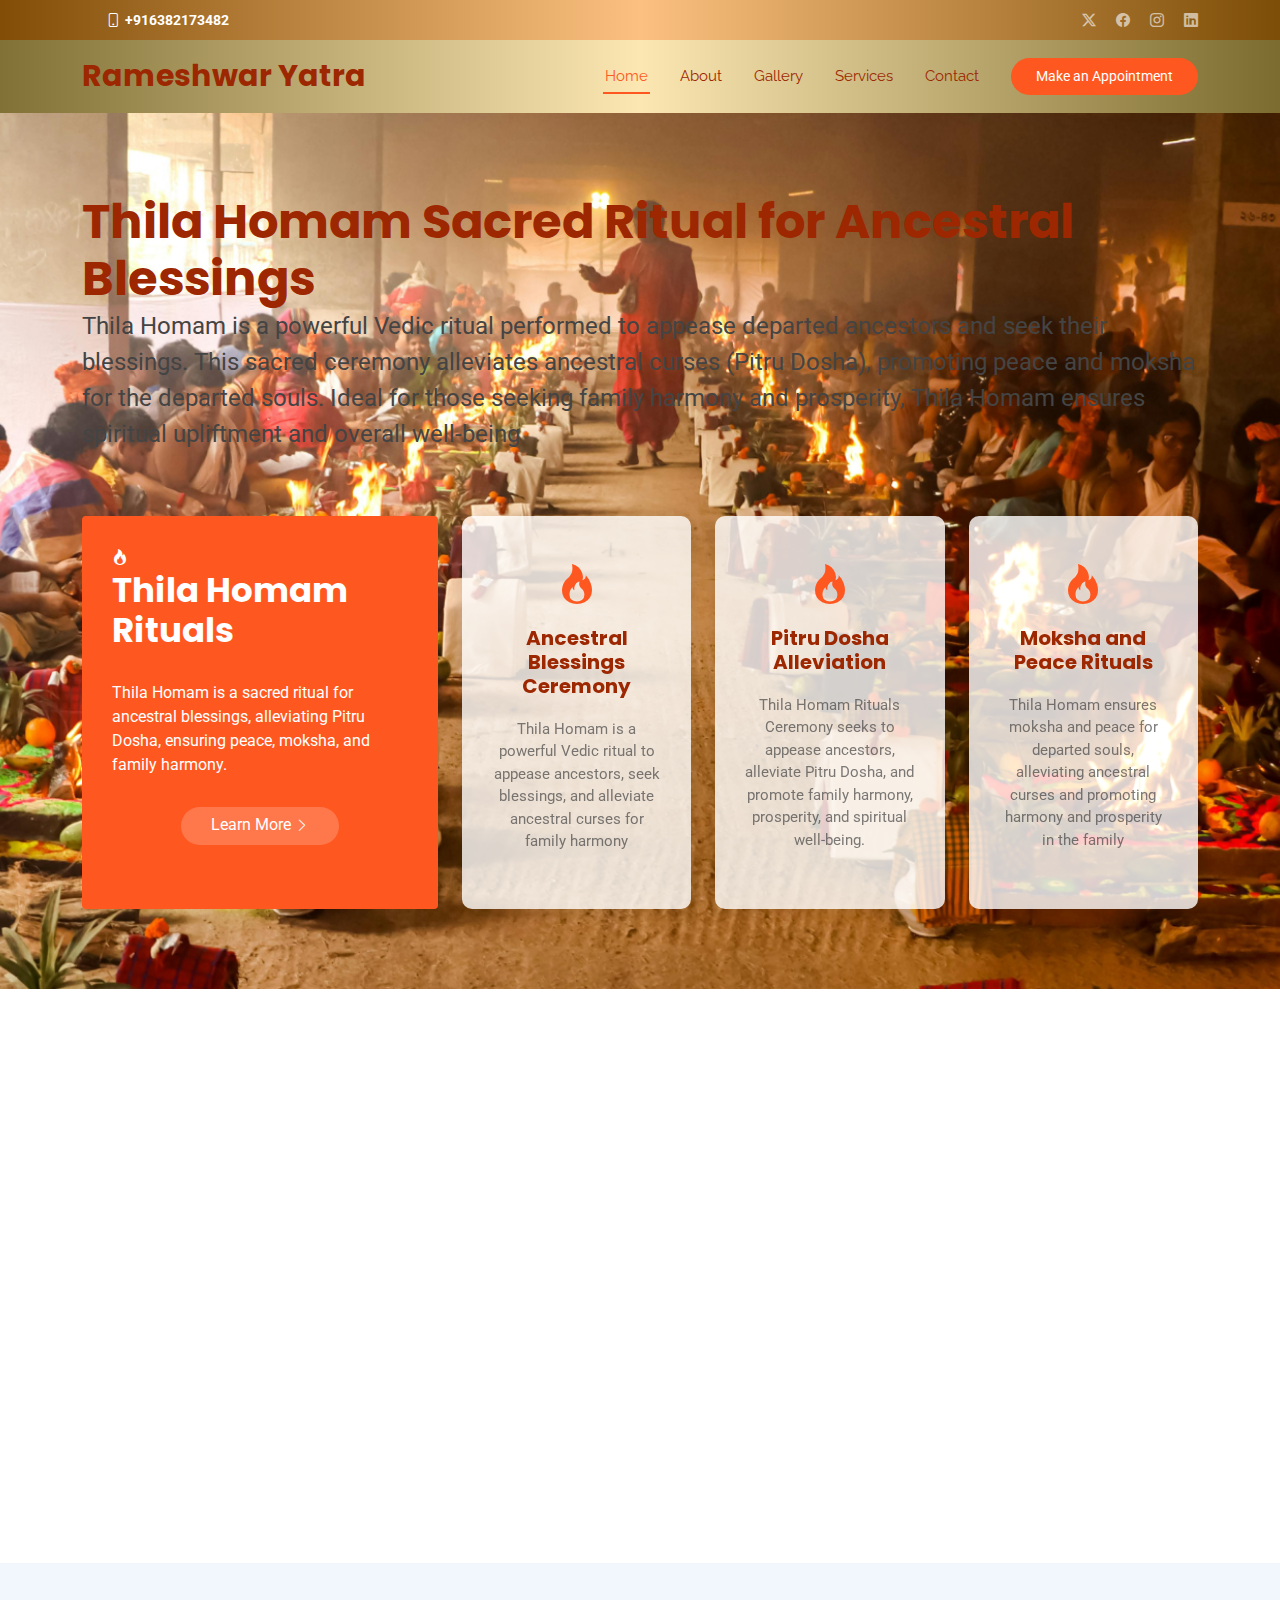
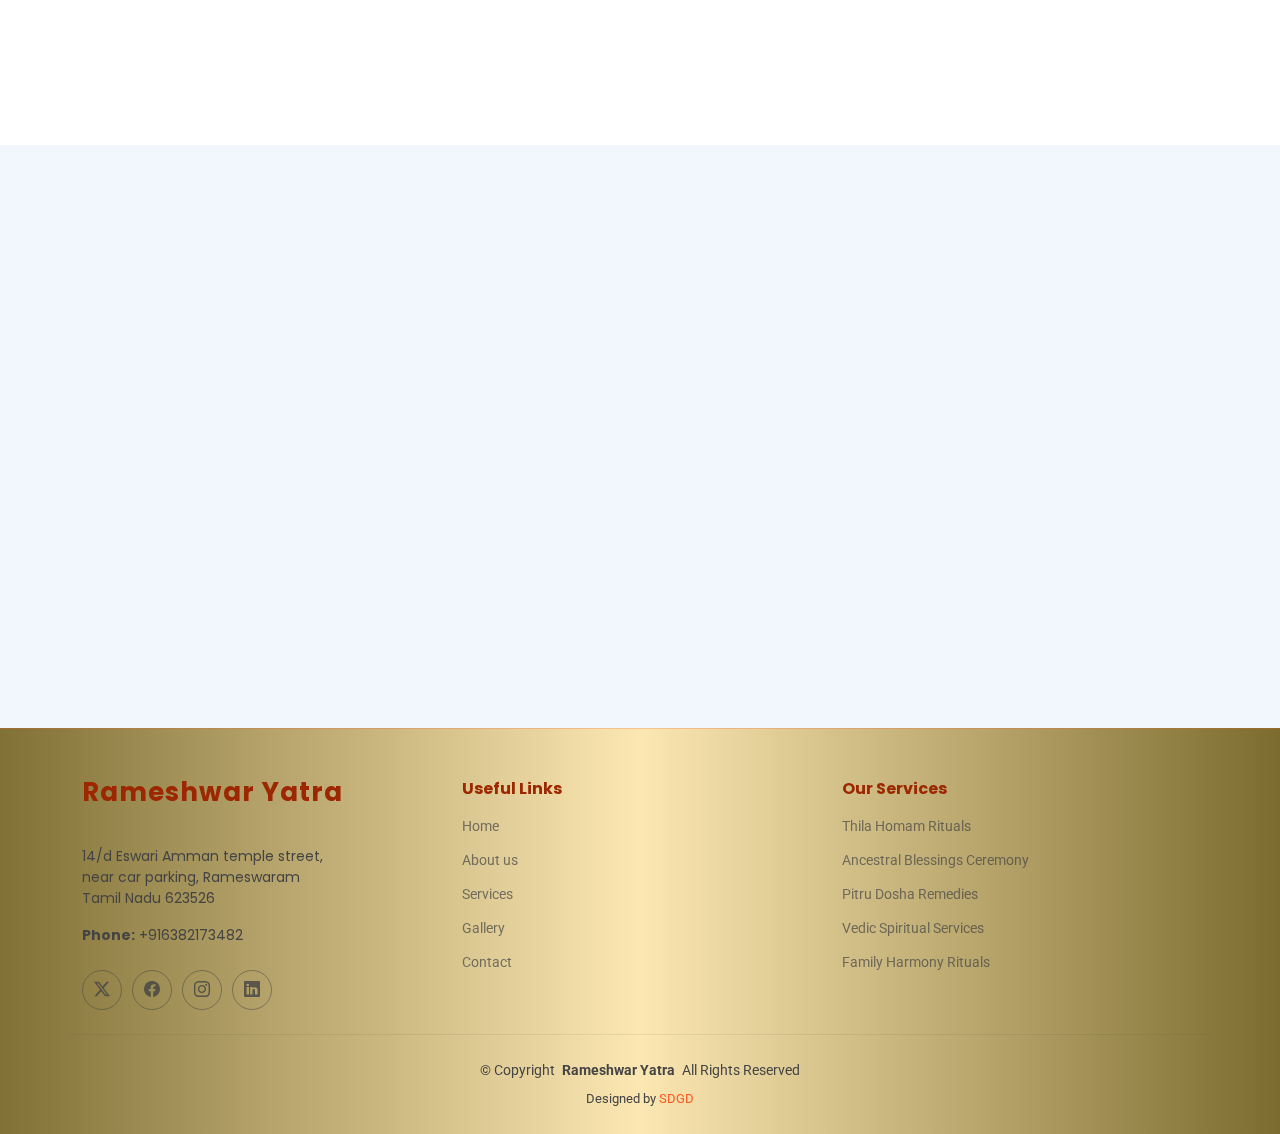
<file: index.html>
<!DOCTYPE html>
<html lang="en">

<head>
  <meta charset="utf-8">
  <meta content="width=device-width, initial-scale=1.0" name="viewport">
  <title>Rameshwar Yatra</title>
  <meta content="" name="description">
  <meta content="" name="keywords">

  <!-- Favicons -->
  <!-- <link href="assets/img/favicon.png" rel="icon">
  <link href="assets/img/apple-touch-icon.png" rel="apple-touch-icon"> -->

  <!-- Fonts -->
  <link href="https://fonts.googleapis.com" rel="preconnect">
  <link href="https://fonts.gstatic.com" rel="preconnect" crossorigin>
  <link href="https://fonts.googleapis.com/css2?family=Roboto:ital,wght@0,100;0,300;0,400;0,500;0,700;0,900;1,100;1,300;1,400;1,500;1,700;1,900&family=Poppins:ital,wght@0,100;0,200;0,300;0,400;0,500;0,600;0,700;0,800;0,900;1,100;1,200;1,300;1,400;1,500;1,600;1,700;1,800;1,900&family=Raleway:ital,wght@0,100;0,200;0,300;0,400;0,500;0,600;0,700;0,800;0,900;1,100;1,200;1,300;1,400;1,500;1,600;1,700;1,800;1,900&display=swap" rel="stylesheet">

  <!-- Vendor CSS Files -->
  <link href="assets/vendor/bootstrap/css/bootstrap.min.css" rel="stylesheet">
  <link href="assets/vendor/bootstrap-icons/bootstrap-icons.css" rel="stylesheet">
  <link href="assets/vendor/aos/aos.css" rel="stylesheet">
  <link href="assets/vendor/fontawesome-free/css/all.min.css" rel="stylesheet">
  <link href="assets/vendor/glightbox/css/glightbox.min.css" rel="stylesheet">
  <link href="assets/vendor/swiper/swiper-bundle.min.css" rel="stylesheet">

  <!-- Main CSS File -->
  <link href="assets/css/main.css" rel="stylesheet">

  <!-- =======================================================
  * Template Name: Medilab
  * Template URL: https://bootstrapmade.com/medilab-free-medical-bootstrap-theme/
  * Updated: Jun 29 2024 with Bootstrap v5.3.3
  * Author: BootstrapMade.com
  * License: https://bootstrapmade.com/license/
  ======================================================== -->
  <!-- Google tag (gtag.js) -->
<script async src="https://www.googletagmanager.com/gtag/js?id=G-YXP42ER8J8"></script>
<script>
  window.dataLayer = window.dataLayer || [];
  function gtag(){dataLayer.push(arguments);}
  gtag('js', new Date());

  gtag('config', 'G-YXP42ER8J8');
</script>
</head>

<body class="index-page">

  <header id="header" class="header sticky-top">

    <div class="topbar d-flex align-items-center top_bar_color">
      <div class="container d-flex justify-content-center justify-content-md-between">
        <div class="contact-info d-flex align-items-center">
          <!-- <i class="bi bi-envelope d-flex align-items-center">  </i> -->
            <!-- <a href="mailto:contact@example.com">contact@example.com</a> -->
        
          <a href="tel:+916382173482" title="Dhanvantri Homam"><i class="bi bi-phone d-flex align-items-center ms-4"><span><b>+916382173482</b></span></i></a>
        </div>
        <div class="social-links d-none d-md-flex align-items-center">
          <a href="#" class="twitter" title="Chandi Homam"><i class="bi bi-twitter-x"></i></a>
          <a href="#" class="facebook" title="Lakshmi Kubera Homam"><i class="bi bi-facebook"></i></a>
          <a href="#" class="instagram" title="Saraswati Homam"><i class="bi bi-instagram"></i></a>
          <a href="#" class="linkedin" title="Rudra Homam"><i class="bi bi-linkedin"></i></a>
        </div>
      </div>
    </div><!-- End Top Bar -->

    <div class="branding d-flex align-items-center top_bar_color" >

      <div class="container position-relative d-flex align-items-center justify-content-between">
        <a href="index.html" title="Maha Rudra Homam" class="logo d-flex align-items-center me-auto">
          <!-- Uncomment the line below if you also wish to use an image logo -->
          <!-- <img src="assets/img/logo.png" alt=""> -->
          <h1 class="sitename">Rameshwar Yatra</h1>
        </a>

        <nav id="navmenu" class="navmenu">
          <ul>
            <li><a href="#hero" title="Swayamvara Parvathi Homam" class="active">Home<br></a></li>
            <li><a href="#about" title="Santana Gopala Homam">About</a></li>
            <li><a href="#doctors" title="Durga Homam">Gallery</a></li>
            <li><a href="#services" title="Navachandi Homam">Services</a></li>
            <!-- <li class="dropdown"><a href="#"><span>Services</span> <i class="bi bi-chevron-down toggle-dropdown"></i></a>
              <ul>
                <li><a href="#">Dropdown 1</a></li>
                <li class="dropdown"><a href="#"><span>Deep Dropdown</span> <i class="bi bi-chevron-down toggle-dropdown"></i></a>
                  <ul>
                    <li><a href="#">Deep Dropdown 1</a></li>
                    <li><a href="#">Deep Dropdown 2</a></li>
                    <li><a href="#">Deep Dropdown 3</a></li>
                    <li><a href="#">Deep Dropdown 4</a></li>
                    <li><a href="#">Deep Dropdown 5</a></li>
                  </ul>
                </li>
                <li><a href="#">Dropdown 2</a></li>
                <li><a href="#">Dropdown 3</a></li>
                <li><a href="#">Dropdown 4</a></li>
              </ul>
            </li> -->
            <li><a href="#contact" title="Lakshmi Homam">Contact</a></li>
          </ul>
          <i class="mobile-nav-toggle d-xl-none bi bi-list"></i>
        </nav>

        <a class="cta-btn d-none d-sm-block" title="Pratyangira Homam" href="https://wa.me/+916382173482">Make an Appointment</a>

      </div>

    </div>

  </header>

  <main class="main">

    <!-- Hero Section -->
    <section id="hero" class="hero section light-background">

      <img src="./assets/img/Untitled design (85).png" alt="Thila Homam" data-aos="fade-in">


      <div class="container position-relative">

        <div class="welcome position-relative" data-aos="fade-down" data-aos-delay="100">
          <h2>Thila Homam Sacred Ritual for Ancestral Blessings</h2>
          <p>Thila Homam is a powerful Vedic ritual performed to appease departed ancestors and seek their blessings. This sacred ceremony alleviates ancestral curses (Pitru Dosha), promoting peace and moksha for the departed souls. Ideal for those seeking family harmony and prosperity, Thila Homam ensures spiritual upliftment and overall well-being</p>
        </div><!-- End Welcome -->

        <div class="content row gy-4">
          <div class="col-lg-4 d-flex align-items-stretch">
            <div class="why-box" data-aos="zoom-out" data-aos-delay="200">
              <i class="bi bi-fire"></i>
              <h3>Thila Homam Rituals</h3>
              <p>
                Thila Homam is a sacred ritual for ancestral blessings, alleviating Pitru Dosha, ensuring peace, moksha, and family harmony.
              </p>
              <div class="text-center">
                <a href="#about" title="Purusha Sukta Homam" class="more-btn"><span>Learn More</span> <i class="bi bi-chevron-right"></i></a>
              </div>
            </div>
          </div><!-- End Why Box -->

          <div class="col-lg-8 d-flex align-items-stretch">
            <div class="d-flex flex-column justify-content-center">
              <div class="row gy-4">

                <div class="col-xl-4 d-flex align-items-stretch">
                  <div class="icon-box" data-aos="zoom-out" data-aos-delay="300">
                    <!-- <i class="bi bi-clipboard-data"></i> -->
                    <i class="bi bi-fire"></i>
                    <h4>Ancestral Blessings Ceremony</h4>
                    <p>
                      Thila Homam is a powerful Vedic ritual to appease ancestors, seek blessings, and alleviate ancestral curses for family harmony</p>
                  </div>
                </div><!-- End Icon Box -->

                <div class="col-xl-4 d-flex align-items-stretch">
                  <div class="icon-box" data-aos="zoom-out" data-aos-delay="400">
                    <!-- <i class="bi bi-gem"></i> -->
                    <i class="bi bi-fire"></i>
                    <h4>Pitru Dosha Alleviation</h4>
                    <p>Thila Homam Rituals Ceremony seeks to appease ancestors, alleviate Pitru Dosha, and promote family harmony, prosperity, and spiritual well-being.</p>
                  </div>
                </div><!-- End Icon Box -->

                <div class="col-xl-4 d-flex align-items-stretch">
                  <div class="icon-box" data-aos="zoom-out" data-aos-delay="500">
                    <!-- <i class="bi bi-inboxes"></i> -->
                    <i class="bi bi-fire"></i>
                    <h4>Moksha and Peace Rituals</h4>
                    <p>
                      Thila Homam ensures moksha and peace for departed souls, alleviating ancestral curses and promoting harmony and prosperity in the family</p>
                  </div>
                </div><!-- End Icon Box -->

              </div>
            </div>
          </div>
        </div><!-- End  Content-->

      </div>

    </section><!-- /Hero Section -->

    <!-- About Section -->
    <section id="about" class="about section bg_coust_color">

      <div class="container">

        <div class="row gy-4 gx-5">

          <div class="col-lg-6 position-relative align-self-start" data-aos="fade-up" data-aos-delay="200">
            <img src="assets/img/ghnhvn.png" class="img-fluid" alt="Thila Homam benefits">
            <a href="https://www.youtube.com/watch?v=LXb3EKWsInQ" title="Rajapooja Homam" class="glightbox pulsating-play-btn"></a>
          </div>

          <div class="col-lg-6 content" data-aos="fade-up" data-aos-delay="100">
            <h3>About Us</h3>
            <p>
              Dedicated to performing authentic Thila Homam rituals with precision, we promote ancestral peace, family success, and spiritual upliftment
            </p>
            <ul>
              <li>
                <i class="bi bi-magic"></i>
                <div>
                  <h5>Our Mission:</h5>
                  <p>Promoting spiritual well-being through traditional Thila Homam rituals for ancestral peace and blessings.</p>
                </div>
              </li>
              <li>
                <i class="bi bi-magic"></i>
                <div>
                  <h5>Our Expertise:</h5>
                  <p>Experienced in conducting Vedic ceremonies with utmost devotion and accuracy.</p>
                </div>
              </li>
              <li>
                <i class="bi bi-magic"></i>
                <div>
                  <h5>Our Commitment:</h5>
                  <p>Dedicated to ensuring family harmony, prosperity, and spiritual upliftment through sacred rituals.
                  </p>
                </div>
              </li>
            </ul>
          </div>

        </div>

      </div>

    </section><!-- /About Section -->

    <!-- Stats Section -->
    <section id="stats" class="stats  section light-background">

      <div class="container" data-aos="fade-up" data-aos-delay="100">

        <div class="row gy-4">

          <div class="col-lg-3 col-md-6 d-flex flex-column align-items-center">
            <i class="bi bi-people"></i>
            <div class="stats-item">
              <span data-purecounter-start="0" data-purecounter-end="85" data-purecounter-duration="1" class="purecounter"></span>
              <p>team</p>
            </div>
          </div><!-- End Stats Item -->

          <div class="col-lg-3 col-md-6 d-flex flex-column align-items-center">
            <i class="bi bi-megaphone-fill"></i>
            <div class="stats-item">
              <span data-purecounter-start="0" data-purecounter-end="800" data-purecounter-duration="1" class="purecounter"></span>
              <p>Support hours</p>
            </div>
          </div><!-- End Stats Item -->

          <div class="col-lg-3 col-md-6 d-flex flex-column align-items-center">
            <i class="bi bi-fire"></i>
            <div class="stats-item">
              <span data-purecounter-start="0" data-purecounter-end="220" data-purecounter-duration="1" class="purecounter"></span>
              <p>Homam Completed</p>
            </div>
          </div><!-- End Stats Item -->

          <div class="col-lg-3 col-md-6 d-flex flex-column align-items-center">
            <i class="fas fa-award"></i>
            <div class="stats-item">
              <span data-purecounter-start="0" data-purecounter-end="150" data-purecounter-duration="1" class="purecounter"></span>
              <p>Awards</p>
            </div>
          </div><!-- End Stats Item -->

        </div>

      </div>

    </section><!-- /Stats Section -->
    <!-- Expert Thila Homam Ceremonies: Unlock Family Harmony and Success
    Thila Homam Rituals Near Holy Waters: Traditional Vedic Solutions
    Ancestral Peace and Prosperity: Thila Homam Services
    Thila Homam for Pitru Dosha: Spiritual Rituals for Ancestral Peace
    Comprehensive Thila Homam: Vedic Rituals for Family Well-being
    Thila Homam: Expert Rituals for Ancestral Liberation and Blessings -->
    <!-- Services Section -->
    <section id="services" class="services section bg_coust_color">

      <!-- Section Title -->
      <div class="container section-title" data-aos="fade-up">
        <h2>Services</h2>
        <p>We offer expert Thila Homam ceremonies for ancestral blessings, peace, and prosperity, ensuring spiritual well-being and family harmony.</p>
      </div><!-- End Section Title -->

      <div class="container">

        <div class="row gy-4">

          <div class="col-lg-4 col-md-6" data-aos="fade-up" data-aos-delay="100">
            <div class="service-item  position-relative">
              <div class="icon">
                <i class="bi bi-fire"></i>
              </div>
              <a href="#" class="stretched-link" title="Saptashati Homam">
                <h3>Expert Thila Homam Ceremonies</h3>
              </a>
              <p>Our expert Thila Homam ceremonies ensure family harmony and success by addressing ancestral curses and promoting spiritual well-being.</p>
            </div>
          </div><!-- End Service Item -->

          <div class="col-lg-4 col-md-6" data-aos="fade-up" data-aos-delay="200">
            <div class="service-item position-relative">
              <div class="icon">
                <i class="bi bi-fire"></i>
              </div>
              <a href="#" class="stretched-link" title="Homam rituals">
                <h3>Thila Homam Rituals Near Holy Waters</h3>
              </a>
              <p>Experience authentic Thila Homam rituals near holy waters, offering traditional Vedic solutions for ancestral peace and spiritual upliftment.</p>
            </div>
          </div><!-- End Service Item -->

          <div class="col-lg-4 col-md-6" data-aos="fade-up" data-aos-delay="300">
            <div class="service-item position-relative">
              <div class="icon">
                <i class="bi bi-fire"></i>
              </div>
              <a href="#" class="stretched-link" title="Homam benefits">
                <h3> Ancestral Peace and Prosperity</h3>
              </a>
              <p>Our Thila Homam services bring ancestral peace and prosperity, alleviating Pitru Dosha and enhancing overall family harmony.</p>
            </div>
          </div><!-- End Service Item -->

          <div class="col-lg-4 col-md-6" data-aos="fade-up" data-aos-delay="400">
            <div class="service-item position-relative">
              <div class="icon">
                <i class="bi bi-fire"></i>
              </div>
              <a href="#" class="stretched-link" title="Homam for health">
                <h3> Thila Homam for Pitru Dosha</h3>
              </a>
              <p>Combat Pitru Dosha with our spiritual Thila Homam rituals, ensuring peace for departed souls and harmony for your family.</p>
              <a href="#" class="stretched-link" title="Homam for wealth"></a>
            </div>
          </div><!-- End Service Item -->

          <div class="col-lg-4 col-md-6" data-aos="fade-up" data-aos-delay="500">
            <div class="service-item position-relative">
              <div class="icon">
                <i class="bi bi-fire"></i>
              </div>
              <a href="#" class="stretched-link" title="Homam for marriage">
                <h3>Comprehensive Thila Homam</h3>
              </a>
              <p>Our comprehensive Thila Homam services provide Vedic rituals for family well-being, ensuring ancestral blessings and spiritual growth.</p>
              <a href="#" class="stretched-link" title="Homam for prosperity"></a>
            </div>
          </div><!-- End Service Item -->

          <div class="col-lg-4 col-md-6" data-aos="fade-up" data-aos-delay="600">
            <div class="service-item position-relative">
              <div class="icon">
                <i class="bi bi-fire"></i>
              </div>
              <a href="#" class="stretched-link" title="Homam for prosperity">
                <h3>Thila Homam</h3>
              </a>
              <p>Benefit from our expert Thila Homam rituals, designed for ancestral liberation, blessings, and enhanced spiritual connections within the family.</p>
              <a href="#" class="stretched-link" title="Homam for dosha nivaran"></a>
            </div>
          </div><!-- End Service Item -->

        </div>

      </div>

    </section><!-- /Services Section -->

    

   

    <!-- Faq Section -->
    <section id="faq" class="faq section bg_coust_color">

      <!-- Section Title -->
      <div class="container section-title " data-aos="fade-up">
        <h2>Frequently Asked Questions</h2>
        <p>Get answers to common inquiries about Thila Homam, including its benefits, procedure, and booking process. Contact us for personalized guidance.</p>
      </div><!-- End Section Title -->

      <div class="container">

        <div class="row justify-content-center">

          <div class="col-lg-10" data-aos="fade-up" data-aos-delay="100">

            <div class="faq-container">

              <div class="faq-item faq-active">
                <h3>What is Thila Homam?</h3>
                <div class="faq-content">
                  <p>Thila Homam is a Vedic ritual offering sesame seeds to appease ancestors, alleviate curses, and promote family prosperity.</p>
                </div>
                <i class="faq-toggle bi bi-chevron-right"></i>
              </div><!-- End Faq item-->

              <div class="faq-item">
                <h3>Who should perform Thila Homam?</h3>
                <div class="faq-content">
                  <p>Those facing ancestral issues or seeking peace for departed souls should perform Thila Homam for spiritual relief and family harmony.</p>
                </div>
                <i class="faq-toggle bi bi-chevron-right"></i>
              </div><!-- End Faq item-->

              <div class="faq-item">
                <h3>Where is Thila Homam performed?</h3>
                <div class="faq-content">
                  <p>Thila Homam is traditionally performed near holy waters, such as seashores or rivers, to enhance the ritual’s spiritual impact.</p>
                </div>
                <i class="faq-toggle bi bi-chevron-right"></i>
              </div><!-- End Faq item-->

              <div class="faq-item">
                <h3>How long does Thila Homam take?</h3>
                <div class="faq-content">
                  <p>The Thila Homam ceremony typically takes a few hours, depending on the ritual's complexity and the number of offerings made.</p>
                </div>
                <i class="faq-toggle bi bi-chevron-right"></i>
              </div><!-- End Faq item-->

              <div class="faq-item">
                <h3>What are the benefits of Thila Homam?</h3>
                <div class="faq-content">
                  <p>Thila Homam brings peace to departed souls, alleviates ancestral curses, promotes family prosperity, and ensures spiritual upliftment and harmony.</p>
                </div>
                <i class="faq-toggle bi bi-chevron-right"></i>
              </div><!-- End Faq item-->

              <div class="faq-item">
                <h3>What materials are needed for Thila Homam?</h3>
                <div class="faq-content">
                  <p>Essential materials include sesame seeds, ghee, sacred wood, and specific offerings as per Vedic guidelines, all used in the ritual fire.</p>
                </div>
                <i class="faq-toggle bi bi-chevron-right"></i>
              </div><!-- End Faq item-->

            </div>

          </div><!-- End Faq Column-->

        </div>

      </div>

    </section><!-- /Faq Section -->

    <!-- Testimonials Section -->
    <section id="testimonials" class="testimonials section">

      <div class="container">

        <div class="row align-items-center">

          <div class="col-lg-5 info" data-aos="fade-up" data-aos-delay="100">
            <h3>Testimonials</h3>
            <p>
              Discover how our Thila Homam services have positively impacted clients' lives. Read their experiences of ancestral blessings, family harmony, and spiritual growth, and see how we can help you too.
            </p>
          </div>

          <div class="col-lg-7" data-aos="fade-up" data-aos-delay="200">

            <div class="swiper init-swiper">
              <script type="application/json" class="swiper-config">
                {
                  "loop": true,
                  "speed": 600,
                  "autoplay": {
                    "delay": 5000
                  },
                  "slidesPerView": "auto",
                  "pagination": {
                    "el": ".swiper-pagination",
                    "type": "bullets",
                    "clickable": true
                  }
                }
              </script>
              <div class="swiper-wrapper">

                <div class="swiper-slide">
                  <div class="testimonial-item">
                    <div class="d-flex">
                      <img src="assets/img/testimonials/testimonials-1.jpg" class="testimonial-img flex-shrink-0" alt="Thila Homam procedure">
                      <div>
                        <h3>Ravi Kumar</h3>
                        <div class="stars">
                          <i class="bi bi-star-fill"></i><i class="bi bi-star-fill"></i><i class="bi bi-star-fill"></i><i class="bi bi-star-fill"></i><i class="bi bi-star-fill"></i>
                        </div>
                      </div>
                    </div>
                    <p>
                      <i class="bi bi-quote quote-icon-left"></i>
                      <span>The Thila Homam performed by this team was exceptional. Our family experienced profound peace and prosperity. Highly recommend for anyone facing ancestral issues.</span>
                      <i class="bi bi-quote quote-icon-right"></i>
                    </p>
                  </div>
                </div><!-- End testimonial item -->

                <div class="swiper-slide">
                  <div class="testimonial-item">
                    <div class="d-flex">
                      <img src="assets/img/testimonials/testimonials-2.jpg" class="testimonial-img flex-shrink-0" alt="Thila Homam cost">
                      <div>
                        <h3>Aditi Sharma</h3>
                        <div class="stars">
                          <i class="bi bi-star-fill"></i><i class="bi bi-star-fill"></i><i class="bi bi-star-fill"></i><i class="bi bi-star-fill"></i><i class="bi bi-star-fill"></i>
                        </div>
                      </div>
                    </div>
                    <p>
                      <i class="bi bi-quote quote-icon-left"></i>
                      <span>We saw immediate benefits from the Thila Homam ceremony. It alleviated our ancestral curses and brought harmony to our home. Excellent service and guidance!</span>
                      <i class="bi bi-quote quote-icon-right"></i>
                    </p>
                  </div>
                </div><!-- End testimonial item -->

                <div class="swiper-slide">
                  <div class="testimonial-item">
                    <div class="d-flex">
                      <img src="assets/img/testimonials/testimonials-3.jpg" class="testimonial-img flex-shrink-0" alt="Thila Homam in Rameshwaram">
                      <div>
                        <h3>Vikram Patel</h3>
                        <div class="stars">
                          <i class="bi bi-star-fill"></i><i class="bi bi-star-fill"></i><i class="bi bi-star-fill"></i><i class="bi bi-star-fill"></i><i class="bi bi-star-fill"></i>
                        </div>
                      </div>
                    </div>
                    <p>
                      <i class="bi bi-quote quote-icon-left"></i>
                      <span>The professional Thila Homam ritual helped resolve our Pitru Dosha effectively. We are grateful for the clarity and positive changes in our family's life.</span>
                      <i class="bi bi-quote quote-icon-right"></i>
                    </p>
                  </div>
                </div><!-- End testimonial item -->

                <div class="swiper-slide">
                  <div class="testimonial-item">
                    <div class="d-flex">
                      <img src="assets/img/testimonials/testimonials-4.jpg" class="testimonial-img flex-shrink-0" alt="Thila Homam online booking">
                      <div>
                        <h3>Neeta Reddy</h3>
                        <div class="stars">
                          <i class="bi bi-star-fill"></i><i class="bi bi-star-fill"></i><i class="bi bi-star-fill"></i><i class="bi bi-star-fill"></i><i class="bi bi-star-fill"></i>
                        </div>
                      </div>
                    </div>
                    <p>
                      <i class="bi bi-quote quote-icon-left"></i>
                      <span>Our Thila Homam experience was transformative. The ritual brought much-needed spiritual upliftment and prosperity to our family. Thank you for your dedicated service!</span>
                      <i class="bi bi-quote quote-icon-right"></i>
                    </p>
                  </div>
                </div><!-- End testimonial item -->

                <div class="swiper-slide">
                  <div class="testimonial-item">
                    <div class="d-flex">
                      <img src="assets/img/testimonials/testimonials-5.jpg" class="testimonial-img flex-shrink-0" alt="Thila Homam ritual">
                      <div>
                        <h3>Arjun Joshi</h3>
                        <div class="stars">
                          <i class="bi bi-star-fill"></i><i class="bi bi-star-fill"></i><i class="bi bi-star-fill"></i><i class="bi bi-star-fill"></i><i class="bi bi-star-fill"></i>
                        </div>
                      </div>
                    </div>
                    <p>
                      <i class="bi bi-quote quote-icon-left"></i>
                      <span>After the Thila Homam, we noticed significant improvements in our family’s well-being. The ceremony was performed with great care and devotion. Highly satisfied!</span>
                      <i class="bi bi-quote quote-icon-right"></i>
                    </p>
                  </div>
                </div><!-- End testimonial item -->

              </div>
              <div class="swiper-pagination"></div>
            </div>

          </div>

        </div>

      </div>

    </section><!-- /Testimonials Section -->

    <!-- Gallery Section -->
    <section id="gallery" class="gallery section bg_coust_color">

      <!-- Section Title -->
      <div class="container section-title" data-aos="fade-up">
        <h2>Gallery</h2>
        <p>Explore our gallery showcasing Thila Homam ceremonies, rituals, and sacred offerings. Witness the devotion and meticulous care in each spiritual ritual performed.
        </p>
      </div><!-- End Section Title -->

      <div class="container-fluid" data-aos="fade-up" data-aos-delay="100">

        <div class="row g-0">

          <div class="col-lg-3 col-md-4">
            <div class="gallery-item">
              <a href="assets/img/gallery/1.png" class="glightbox" data-gallery="images-gallery" title="Homam services">
                <img src="assets/img/gallery/1.png" alt="Thila Homam for ancestors" class="img-fluid">
              </a>
            </div>
          </div><!-- End Gallery Item -->

          <div class="col-lg-3 col-md-4">
            <div class="gallery-item">
              <a href="assets/img/gallery/2.png" class="glightbox" data-gallery="images-gallery" title="Homam pandit online">
                <img src="assets/img/gallery/2.png" alt="Thila Homam puja" class="img-fluid">
              </a>
            </div>
          </div><!-- End Gallery Item -->

          <div class="col-lg-3 col-md-4">
            <div class="gallery-item">
              <a href="assets/img/gallery/3.png" class="glightbox" data-gallery="images-gallery" title="Homam booking">
                <img src="assets/img/gallery/3.png" alt="Thila Homam pandit" class="img-fluid">
              </a>
            </div>
          </div><!-- End Gallery Item -->

          <div class="col-lg-3 col-md-4">
            <div class="gallery-item">
              <a href="assets/img/gallery/4.png" class="glightbox" data-gallery="images-gallery" title="Thila homam in rameswaram  ">
                <img src="assets/img/gallery/4.png" alt="Ganapathi Homam" class="img-fluid">
              </a>
            </div>
          </div><!-- End Gallery Item -->

          <div class="col-lg-3 col-md-4">
            <div class="gallery-item">
              <a href="assets/img/gallery/5.png" class="glightbox" data-gallery="images-gallery" title="Ancestor Pooja in rameswaram ">
                <img src="assets/img/gallery/5.png" alt="Navagraha Homam" class="img-fluid">
              </a>
            </div>
          </div><!-- End Gallery Item -->

          <div class="col-lg-3 col-md-4">
            <div class="gallery-item">
              <a href="assets/img/gallery/6.png" class="glightbox" data-gallery="images-gallery" title="Kasu Varnasi Yatra packages ">
                <img src="assets/img/gallery/6.png" alt="Ayush Homam" class="img-fluid">
              </a>
            </div>
          </div><!-- End Gallery Item -->

          <div class="col-lg-3 col-md-4">
            <div class="gallery-item">
              <a href="assets/img/gallery/7.png" class="glightbox" data-gallery="images-gallery" title="Thila homam in online">
                <img src="assets/img/gallery/7.png" alt="Mrityunjaya Homam" class="img-fluid">
              </a>
            </div>
          </div><!-- End Gallery Item -->

          <div class="col-lg-3 col-md-4">
            <div class="gallery-item">
              <a href="assets/img/gallery/8.png" class="glightbox" data-gallery="images-gallery">
                <img src="assets/img/gallery/8.png" alt="Sudarshana Homam" class="img-fluid">
              </a>
            </div>
          </div><!-- End Gallery Item -->

        </div>

      </div>

    </section><!-- /Gallery Section -->

    <!-- Contact Section -->
    <section id="contact" class="contact section light-background">

      <!-- Section Title -->
      <div class="container section-title" data-aos="fade-up">
        <h2>Contact</h2>
        <p>For inquiries or to schedule your Thila Homam ceremony, reach out via our website or phone. We're here to assist with your spiritual needs and ensure a seamless, meaningful experience.
        </p>
      </div><!-- End Section Title -->

    

      <div class="container" id="contact" data-aos="fade-up" data-aos-delay="100">

        <div class="row gy-4">

          <div class="col-lg-4">
            <div class="info-item d-flex" data-aos="fade-up" data-aos-delay="300">
              <i class="bi bi-geo-alt flex-shrink-0"></i>
              <div>
                <h3>Location</h3>
                <p>14/d Eswari Amman temple street, <br> near car parking, Rameswaram <br> Tamil Nadu 623526</p>
              </div>
            </div><!-- End Info Item -->

            <div class="info-item d-flex" data-aos="fade-up" data-aos-delay="400">
              <i class="bi bi-telephone flex-shrink-0"></i>
              <div>
                <h3>Call Us</h3>
                <p>+916382173482</p>
              </div>
            </div><!-- End Info Item -->

            <!-- <div class="info-item d-flex" data-aos="fade-up" data-aos-delay="500">
              <i class="bi bi-envelope flex-shrink-0"></i>
              <div>
                <h3>Email Us</h3>
                <p>info@example.com</p>
              </div>
            </div> -->
            <!-- End Info Item -->

          </div>

          <div class="col-lg-8">
            <iframe style="border:0; width: 100%; height: 270px;" src="https://www.google.com/maps/embed?pb=!1m18!1m12!1m3!1d15750.245330628486!2d79.29881959435501!3d9.283428902612954!2m3!1f0!2f0!3f0!3m2!1i1024!2i768!4f13.1!3m3!1m2!1s0x3b01e36f8987cb37%3A0xb3c3cfc970dc83b6!2sRameshwaryatra!5e0!3m2!1sen!2sin!4v1721395047298!5m2!1sen!2sin" style="border:0;" allowfullscreen="" loading="lazy" referrerpolicy="no-referrer-when-downgrade"></iframe>
          </div>
            
          <!-- End Contact Form -->

        </div>

      </div>

    </section><!-- /Contact Section -->

  </main>

  <footer id="footer" class="footer top_bar_color">

    <div class="container footer-top">
      <div class="row gy-4">
        <div class="col-lg-4 col-md-6 footer-about">
          <a href="index.html" class="logo d-flex align-items-center">
            <span class="sitename">Rameshwar Yatra</span>
          </a>
          <div class="footer-contact pt-3">
            <p>14/d Eswari Amman temple street, <br>
              near car parking, Rameswaram <br>
              Tamil Nadu 623526</p>
            <p class="mt-3"><strong>Phone:</strong> <span>+916382173482</span></p>
            <!-- <p><strong>Email:</strong> <span>info@example.com</span></p> -->
          </div>
          <div class="social-links d-flex mt-4">
            <a href=""><i class="bi bi-twitter-x"></i></a>
            <a href=""><i class="bi bi-facebook"></i></a>
            <a href=""><i class="bi bi-instagram"></i></a>
            <a href=""><i class="bi bi-linkedin"></i></a>
          </div>
        </div>

        <div class="col-lg-4 col-md-3 footer-links">
          <h4>Useful Links</h4>
          <ul>
            <li><a href="#hero">Home</a></li>
            <li><a href="#about">About us</a></li>
            <li><a href="#">Services</a></li>
            <li><a href="#doctors">Gallery</a></li>
            <li><a href="#contact">Contact</a></li>
          </ul>
        </div>

        <div class="col-lg-4 col-md-3 footer-links">
          <h4>Our Services</h4>
          <ul>
            <li><a href="#"> Thila Homam Rituals</a></li>
            <li><a href="#">Ancestral Blessings Ceremony</a></li>
            <li><a href="#">Pitru Dosha Remedies</a></li>
            <li><a href="#">Vedic Spiritual Services</a></li>
            <li><a href="#"> Family Harmony Rituals</a></li>
          </ul>
        </div>
       
        
        
        
       
        <!-- <div class="col-lg-2 col-md-3 footer-links">
          <h4>Hic solutasetp</h4>
          <ul>
            <li><a href="#">Molestiae accusamus iure</a></li>
            <li><a href="#">Excepturi dignissimos</a></li>
            <li><a href="#">Suscipit distinctio</a></li>
            <li><a href="#">Dilecta</a></li>
            <li><a href="#">Sit quas consectetur</a></li>
          </ul>
        </div> -->

        <!-- <div class="col-lg-2 col-md-3 footer-links">
          <h4>Nobis illum</h4>
          <ul>
            <li><a href="#">Ipsam</a></li>
            <li><a href="#">Laudantium dolorum</a></li>
            <li><a href="#">Dinera</a></li>
            <li><a href="#">Trodelas</a></li>
            <li><a href="#">Flexo</a></li>
          </ul>
        </div> -->

      </div>
    </div>

    <div class="container copyright text-center mt-4">
      <p>© <span>Copyright</span> <strong class="px-1 sitename">Rameshwar Yatra</strong> <span>All Rights Reserved</span></p>
      <div class="credits">
        <!-- All the links in the footer should remain intact. -->
        <!-- You can delete the links only if you've purchased the pro version. -->
        <!-- Licensing information: https://bootstrapmade.com/license/ -->
        <!-- Purchase the pro version with working PHP/AJAX contact form: [buy-url] -->
        Designed by <a href="https://softwaredevelopmentandgraphicdesign.tech/">SDGD</a>
      </div>
    </div>

  </footer>

  <!-- Scroll Top -->
  <a href="#" id="scroll-top" class="scroll-top d-flex align-items-center justify-content-center"><i class="bi bi-arrow-up-short"></i></a>

  <!-- Preloader -->
  <div id="preloader"></div>

  <!-- Vendor JS Files -->
  <script src="assets/vendor/bootstrap/js/bootstrap.bundle.min.js"></script>
  <script src="assets/vendor/php-email-form/validate.js"></script>
  <script src="assets/vendor/aos/aos.js"></script>
  <script src="assets/vendor/glightbox/js/glightbox.min.js"></script>
  <script src="assets/vendor/purecounter/purecounter_vanilla.js"></script>
  <script src="assets/vendor/swiper/swiper-bundle.min.js"></script>

  <!-- Main JS File -->
  <script src="assets/js/main.js"></script>

</body>

</html>
</file>
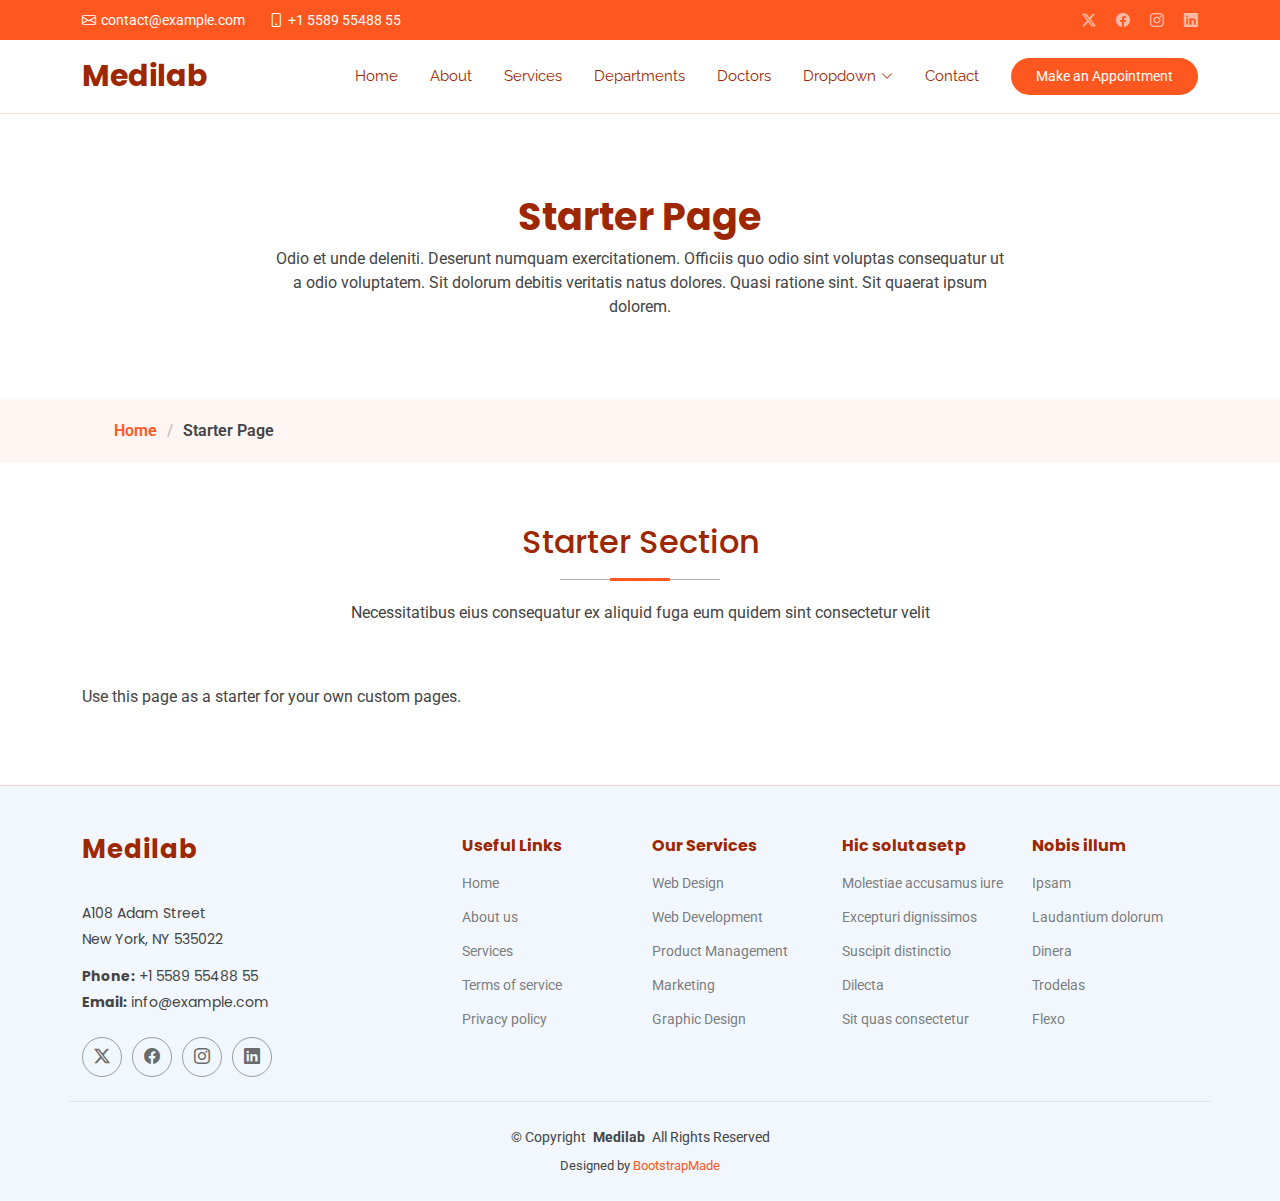
<file: starter-page.html>
<!DOCTYPE html>
<html lang="en">

<head>
  <meta charset="utf-8">
  <meta content="width=device-width, initial-scale=1.0" name="viewport">
  <title>Starter Page - Medilab Bootstrap Template</title>
  <meta content="" name="description">
  <meta content="" name="keywords">

  <!-- Favicons -->
  <link href="assets/img/favicon.png" rel="icon">
  <link href="assets/img/apple-touch-icon.png" rel="apple-touch-icon">

  <!-- Fonts -->
  <link href="https://fonts.googleapis.com" rel="preconnect">
  <link href="https://fonts.gstatic.com" rel="preconnect" crossorigin>
  <link href="https://fonts.googleapis.com/css2?family=Roboto:ital,wght@0,100;0,300;0,400;0,500;0,700;0,900;1,100;1,300;1,400;1,500;1,700;1,900&family=Poppins:ital,wght@0,100;0,200;0,300;0,400;0,500;0,600;0,700;0,800;0,900;1,100;1,200;1,300;1,400;1,500;1,600;1,700;1,800;1,900&family=Raleway:ital,wght@0,100;0,200;0,300;0,400;0,500;0,600;0,700;0,800;0,900;1,100;1,200;1,300;1,400;1,500;1,600;1,700;1,800;1,900&display=swap" rel="stylesheet">

  <!-- Vendor CSS Files -->
  <link href="assets/vendor/bootstrap/css/bootstrap.min.css" rel="stylesheet">
  <link href="assets/vendor/bootstrap-icons/bootstrap-icons.css" rel="stylesheet">
  <link href="assets/vendor/aos/aos.css" rel="stylesheet">
  <link href="assets/vendor/fontawesome-free/css/all.min.css" rel="stylesheet">
  <link href="assets/vendor/glightbox/css/glightbox.min.css" rel="stylesheet">
  <link href="assets/vendor/swiper/swiper-bundle.min.css" rel="stylesheet">

  <!-- Main CSS File -->
  <link href="assets/css/main.css" rel="stylesheet">

  <!-- =======================================================
  * Template Name: Medilab
  * Template URL: https://bootstrapmade.com/medilab-free-medical-bootstrap-theme/
  * Updated: Jun 29 2024 with Bootstrap v5.3.3
  * Author: BootstrapMade.com
  * License: https://bootstrapmade.com/license/
  ======================================================== -->
</head>

<body class="starter-page-page">

  <header id="header" class="header sticky-top">

    <div class="topbar d-flex align-items-center">
      <div class="container d-flex justify-content-center justify-content-md-between">
        <div class="contact-info d-flex align-items-center">
          <i class="bi bi-envelope d-flex align-items-center"><a href="mailto:contact@example.com">contact@example.com</a></i>
          <i class="bi bi-phone d-flex align-items-center ms-4"><span>+1 5589 55488 55</span></i>
        </div>
        <div class="social-links d-none d-md-flex align-items-center">
          <a href="#" class="twitter"><i class="bi bi-twitter-x"></i></a>
          <a href="#" class="facebook"><i class="bi bi-facebook"></i></a>
          <a href="#" class="instagram"><i class="bi bi-instagram"></i></a>
          <a href="#" class="linkedin"><i class="bi bi-linkedin"></i></a>
        </div>
      </div>
    </div><!-- End Top Bar -->

    <div class="branding d-flex align-items-center">

      <div class="container position-relative d-flex align-items-center justify-content-between">
        <a href="index.html" class="logo d-flex align-items-center me-auto">
          <!-- Uncomment the line below if you also wish to use an image logo -->
          <!-- <img src="assets/img/logo.png" alt=""> -->
          <h1 class="sitename">Medilab</h1>
        </a>

        <nav id="navmenu" class="navmenu">
          <ul>
            <li><a href="#hero">Home<br></a></li>
            <li><a href="#about">About</a></li>
            <li><a href="#services">Services</a></li>
            <li><a href="#departments">Departments</a></li>
            <li><a href="#doctors">Doctors</a></li>
            <li class="dropdown"><a href="#"><span>Dropdown</span> <i class="bi bi-chevron-down toggle-dropdown"></i></a>
              <ul>
                <li><a href="#">Dropdown 1</a></li>
                <li class="dropdown"><a href="#"><span>Deep Dropdown</span> <i class="bi bi-chevron-down toggle-dropdown"></i></a>
                  <ul>
                    <li><a href="#">Deep Dropdown 1</a></li>
                    <li><a href="#">Deep Dropdown 2</a></li>
                    <li><a href="#">Deep Dropdown 3</a></li>
                    <li><a href="#">Deep Dropdown 4</a></li>
                    <li><a href="#">Deep Dropdown 5</a></li>
                  </ul>
                </li>
                <li><a href="#">Dropdown 2</a></li>
                <li><a href="#">Dropdown 3</a></li>
                <li><a href="#">Dropdown 4</a></li>
              </ul>
            </li>
            <li><a href="#contact">Contact</a></li>
          </ul>
          <i class="mobile-nav-toggle d-xl-none bi bi-list"></i>
        </nav>

        <a class="cta-btn d-none d-sm-block" href="#appointment">Make an Appointment</a>

      </div>

    </div>

  </header>

  <main class="main">

    <!-- Page Title -->
    <div class="page-title" data-aos="fade">
      <div class="heading">
        <div class="container">
          <div class="row d-flex justify-content-center text-center">
            <div class="col-lg-8">
              <h1>Starter Page</h1>
              <p class="mb-0">Odio et unde deleniti. Deserunt numquam exercitationem. Officiis quo odio sint voluptas consequatur ut a odio voluptatem. Sit dolorum debitis veritatis natus dolores. Quasi ratione sint. Sit quaerat ipsum dolorem.</p>
            </div>
          </div>
        </div>
      </div>
      <nav class="breadcrumbs">
        <div class="container">
          <ol>
            <li><a href="index.html">Home</a></li>
            <li class="current">Starter Page</li>
          </ol>
        </div>
      </nav>
    </div><!-- End Page Title -->

    <!-- Starter Section Section -->
    <section id="starter-section" class="starter-section section">

      <!-- Section Title -->
      <div class="container section-title" data-aos="fade-up">
        <h2>Starter Section</h2>
        <p>Necessitatibus eius consequatur ex aliquid fuga eum quidem sint consectetur velit</p>
      </div><!-- End Section Title -->

      <div class="container" data-aos="fade-up">
        <p>Use this page as a starter for your own custom pages.</p>
      </div>

    </section><!-- /Starter Section Section -->

  </main>

  <footer id="footer" class="footer light-background">

    <div class="container footer-top">
      <div class="row gy-4">
        <div class="col-lg-4 col-md-6 footer-about">
          <a href="index.html" class="logo d-flex align-items-center">
            <span class="sitename">Medilab</span>
          </a>
          <div class="footer-contact pt-3">
            <p>A108 Adam Street</p>
            <p>New York, NY 535022</p>
            <p class="mt-3"><strong>Phone:</strong> <span>+1 5589 55488 55</span></p>
            <p><strong>Email:</strong> <span>info@example.com</span></p>
          </div>
          <div class="social-links d-flex mt-4">
            <a href=""><i class="bi bi-twitter-x"></i></a>
            <a href=""><i class="bi bi-facebook"></i></a>
            <a href=""><i class="bi bi-instagram"></i></a>
            <a href=""><i class="bi bi-linkedin"></i></a>
          </div>
        </div>

        <div class="col-lg-2 col-md-3 footer-links">
          <h4>Useful Links</h4>
          <ul>
            <li><a href="#">Home</a></li>
            <li><a href="#">About us</a></li>
            <li><a href="#">Services</a></li>
            <li><a href="#">Terms of service</a></li>
            <li><a href="#">Privacy policy</a></li>
          </ul>
        </div>

        <div class="col-lg-2 col-md-3 footer-links">
          <h4>Our Services</h4>
          <ul>
            <li><a href="#">Web Design</a></li>
            <li><a href="#">Web Development</a></li>
            <li><a href="#">Product Management</a></li>
            <li><a href="#">Marketing</a></li>
            <li><a href="#">Graphic Design</a></li>
          </ul>
        </div>

        <div class="col-lg-2 col-md-3 footer-links">
          <h4>Hic solutasetp</h4>
          <ul>
            <li><a href="#">Molestiae accusamus iure</a></li>
            <li><a href="#">Excepturi dignissimos</a></li>
            <li><a href="#">Suscipit distinctio</a></li>
            <li><a href="#">Dilecta</a></li>
            <li><a href="#">Sit quas consectetur</a></li>
          </ul>
        </div>

        <div class="col-lg-2 col-md-3 footer-links">
          <h4>Nobis illum</h4>
          <ul>
            <li><a href="#">Ipsam</a></li>
            <li><a href="#">Laudantium dolorum</a></li>
            <li><a href="#">Dinera</a></li>
            <li><a href="#">Trodelas</a></li>
            <li><a href="#">Flexo</a></li>
          </ul>
        </div>

      </div>
    </div>

    <div class="container copyright text-center mt-4">
      <p>© <span>Copyright</span> <strong class="px-1 sitename">Medilab</strong> <span>All Rights Reserved</span></p>
      <div class="credits">
        <!-- All the links in the footer should remain intact. -->
        <!-- You can delete the links only if you've purchased the pro version. -->
        <!-- Licensing information: https://bootstrapmade.com/license/ -->
        <!-- Purchase the pro version with working PHP/AJAX contact form: [buy-url] -->
        Designed by <a href="https://bootstrapmade.com/">BootstrapMade</a>
      </div>
    </div>

  </footer>

  <!-- Scroll Top -->
  <a href="#" id="scroll-top" class="scroll-top d-flex align-items-center justify-content-center"><i class="bi bi-arrow-up-short"></i></a>

  <!-- Preloader -->
  <div id="preloader"></div>

  <!-- Vendor JS Files -->
  <script src="assets/vendor/bootstrap/js/bootstrap.bundle.min.js"></script>
  <script src="assets/vendor/php-email-form/validate.js"></script>
  <script src="assets/vendor/aos/aos.js"></script>
  <script src="assets/vendor/glightbox/js/glightbox.min.js"></script>
  <script src="assets/vendor/purecounter/purecounter_vanilla.js"></script>
  <script src="assets/vendor/swiper/swiper-bundle.min.js"></script>

  <!-- Main JS File -->
  <script src="assets/js/main.js"></script>

</body>

</html>
</file>
<file: assets/css/main.css>
/**
* Template Name: Medilab
* Template URL: https://bootstrapmade.com/medilab-free-medical-bootstrap-theme/
* Updated: Jun 29 2024 with Bootstrap v5.3.3
* Author: BootstrapMade.com
* License: https://bootstrapmade.com/license/
*/

/*--------------------------------------------------------------
# Font & Color Variables
# Help: https://bootstrapmade.com/color-system/
--------------------------------------------------------------*/
/* Fonts */
:root {
  --default-font: "Roboto",  system-ui, -apple-system, "Segoe UI", Roboto, "Helvetica Neue", Arial, "Noto Sans", "Liberation Sans", sans-serif, "Apple Color Emoji", "Segoe UI Emoji", "Segoe UI Symbol", "Noto Color Emoji";
  --heading-font: "Poppins",  sans-serif;
  --nav-font: "Raleway",  sans-serif;
}

/* Global Colors - The following color variables are used throughout the website. Updating them here will change the color scheme of the entire website */
:root { 
  --background-color: #ffffff; /* Background color for the entire website, including individual sections */
  --default-color: #444444; /* Default color used for the majority of the text content across the entire website */
  --heading-color: #9c2700; /* Color for headings, subheadings and title throughout the website */
  --accent-color: #ff5720; /* Accent color that represents your brand on the website. It's used for buttons, links, and other elements that need to stand out */
  --surface-color: #ffffff; /* The surface color is used as a background of boxed elements within sections, such as cards, icon boxes, or other elements that require a visual separation from the global background. */
  --contrast-color: #ffffff; /* Contrast color for text, ensuring readability against backgrounds of accent, heading, or default colors. */
}

/* Nav Menu Colors - The following color variables are used specifically for the navigation menu. They are separate from the global colors to allow for more customization options */
:root {
  --nav-color: #9c2700;  /* The default color of the main navmenu links */
  --nav-hover-color: #ff5720; /* Applied to main navmenu links when they are hovered over or active */
  --nav-mobile-background-color: #ffffff; /* Used as the background color for mobile navigation menu */
  --nav-dropdown-background-color: #ffffff; /* Used as the background color for dropdown items that appear when hovering over primary navigation items */
  --nav-dropdown-color: #9c2700; /* Used for navigation links of the dropdown items in the navigation menu. */
  --nav-dropdown-hover-color: #ff5720; /* Similar to --nav-hover-color, this color is applied to dropdown navigation links when they are hovered over. */
}

/* Color Presets - These classes override global colors when applied to any section or element, providing reuse of the sam color scheme. */

.light-background {
  --background-color: #f1f7fc;
  --surface-color: #ffffff;
}

.dark-background {
  --background-color: #060606;
  --default-color: #ffffff;
  --heading-color: #ffffff;
  --surface-color: #252525;
  --contrast-color: #ffffff;
}

/* Smooth scroll */
:root {
  scroll-behavior: smooth;
}

/*--------------------------------------------------------------
# General Styling & Shared Classes
--------------------------------------------------------------*/
body {
  color: var(--default-color);
  background-color: var(--background-color);
  font-family: var(--default-font);
}

a {
  color: var(--accent-color);
  text-decoration: none;
  transition: 0.3s;
}

a:hover {
  color: color-mix(in srgb, var(--accent-color), transparent 25%);
  text-decoration: none;
}

h1,
h2,
h3,
h4,
h5,
h6 {
  color: var(--heading-color);
  font-family: var(--heading-font);
}

/* Pulsating Play Button
------------------------------*/
.pulsating-play-btn {
  width: 94px;
  height: 94px;
  background: radial-gradient(var(--accent-color) 50%, color-mix(in srgb, var(--accent-color), transparent 75%) 52%);
  border-radius: 50%;
  display: block;
  position: relative;
  overflow: hidden;
}

.pulsating-play-btn:before {
  content: "";
  position: absolute;
  width: 120px;
  height: 120px;
  animation-delay: 0s;
  animation: pulsate-play-btn 2s;
  animation-direction: forwards;
  animation-iteration-count: infinite;
  animation-timing-function: steps;
  opacity: 1;
  border-radius: 50%;
  border: 5px solid color-mix(in srgb, var(--accent-color), transparent 30%);
  top: -15%;
  left: -15%;
  background: rgba(198, 16, 0, 0);
}

.pulsating-play-btn:after {
  content: "";
  position: absolute;
  left: 50%;
  top: 50%;
  transform: translateX(-40%) translateY(-50%);
  width: 0;
  height: 0;
  border-top: 10px solid transparent;
  border-bottom: 10px solid transparent;
  border-left: 15px solid #fff;
  z-index: 100;
  transition: all 400ms cubic-bezier(0.55, 0.055, 0.675, 0.19);
}

.pulsating-play-btn:hover:before {
  content: "";
  position: absolute;
  left: 50%;
  top: 50%;
  transform: translateX(-40%) translateY(-50%);
  width: 0;
  height: 0;
  border: none;
  border-top: 10px solid transparent;
  border-bottom: 10px solid transparent;
  border-left: 15px solid #fff;
  z-index: 200;
  animation: none;
  border-radius: 0;
}

.pulsating-play-btn:hover:after {
  border-left: 15px solid var(--accent-color);
  transform: scale(20);
}

@keyframes pulsate-play-btn {
  0% {
    transform: scale(0.6, 0.6);
    opacity: 1;
  }

  100% {
    transform: scale(1, 1);
    opacity: 0;
  }
}

/* PHP Email Form Messages
------------------------------*/
.php-email-form .error-message {
  display: none;
  background: #df1529;
  color: #ffffff;
  text-align: left;
  padding: 15px;
  margin-bottom: 24px;
  font-weight: 600;
}

.php-email-form .sent-message {
  display: none;
  color: #ffffff;
  background: #059652;
  text-align: center;
  padding: 15px;
  margin-bottom: 24px;
  font-weight: 600;
}

.php-email-form .loading {
  display: none;
  background: var(--surface-color);
  text-align: center;
  padding: 15px;
  margin-bottom: 24px;
}

.php-email-form .loading:before {
  content: "";
  display: inline-block;
  border-radius: 50%;
  width: 24px;
  height: 24px;
  margin: 0 10px -6px 0;
  border: 3px solid var(--accent-color);
  border-top-color: var(--surface-color);
  animation: php-email-form-loading 1s linear infinite;
}

@keyframes php-email-form-loading {
  0% {
    transform: rotate(0deg);
  }

  100% {
    transform: rotate(360deg);
  }
}

/*--------------------------------------------------------------
# Global Header
--------------------------------------------------------------*/
.header {
  color: var(--default-color);
  transition: all 0.5s;
  z-index: 997;
  background-color: var(--background-color);
}

.header .topbar {
  background-color: var(--accent-color);
  height: 40px;
  padding: 0;
  font-size: 14px;
  transition: all 0.5s;
}

.header .topbar .contact-info i {
  font-style: normal;
  color: var(--contrast-color);
}

.header .topbar .contact-info i a,
.header .topbar .contact-info i span {
  padding-left: 5px;
  color: var(--contrast-color);
}

@media (max-width: 575px) {

  .header .topbar .contact-info i a,
  .header .topbar .contact-info i span {
    font-size: 13px;
  }
}

.header .topbar .contact-info i a {
  line-height: 0;
  transition: 0.3s;
}

.header .topbar .contact-info i a:hover {
  color: var(--contrast-color);
  text-decoration: underline;
}

.header .topbar .social-links a {
  color: color-mix(in srgb, var(--contrast-color), transparent 40%);
  line-height: 0;
  transition: 0.3s;
  margin-left: 20px;
}

.header .topbar .social-links a:hover {
  color: var(--contrast-color);
}

.header .branding {
  min-height: 60px;
  padding: 10px 0;
}

.header .logo {
  line-height: 1;
}

.header .logo img {
  max-height: 36px;
  margin-right: 8px;
}

.header .logo h1 {
  font-size: 30px;
  margin: 0;
  font-weight: 700;
  color: var(--heading-color);
}

.header .cta-btn,
.header .cta-btn:focus {
  color: var(--contrast-color);
  background: var(--accent-color);
  font-size: 14px;
  padding: 8px 25px;
  margin: 0 0 0 30px;
  border-radius: 50px;
  transition: 0.3s;
}

.header .cta-btn:hover,
.header .cta-btn:focus:hover {
  color: var(--contrast-color);
  background: color-mix(in srgb, var(--accent-color), transparent 15%);
}

@media (max-width: 1200px) {
  .header .logo {
    order: 1;
  }

  .header .cta-btn {
    order: 2;
    margin: 0 15px 0 0;
    padding: 6px 15px;
  }

  .header .navmenu {
    order: 3;
  }
}

.scrolled .header {
  box-shadow: 0px 0 18px rgba(0, 0, 0, 0.1);
}

.scrolled .header .topbar {
  height: 0;
  visibility: hidden;
  overflow: hidden;
}

/*--------------------------------------------------------------
# Navigation Menu
--------------------------------------------------------------*/
/* Desktop Navigation */
@media (min-width: 1200px) {
  .navmenu {
    padding: 0;
  }

  .navmenu ul {
    margin: 0;
    padding: 0;
    display: flex;
    list-style: none;
    align-items: center;
  }

  .navmenu li {
    position: relative;
  }

  .navmenu>ul>li {
    white-space: nowrap;
    padding: 15px 14px;
  }

  .navmenu>ul>li:last-child {
    padding-right: 0;
  }

  .navmenu a,
  .navmenu a:focus {
    color: var(--nav-color);
    font-size: 15px;
    padding: 0 2px;
    font-family: var(--nav-font);
    font-weight: 400;
    display: flex;
    align-items: center;
    justify-content: space-between;
    white-space: nowrap;
    transition: 0.3s;
    position: relative;
  }

  .navmenu a i,
  .navmenu a:focus i {
    font-size: 12px;
    line-height: 0;
    margin-left: 5px;
    transition: 0.3s;
  }

  .navmenu>ul>li>a:before {
    content: "";
    position: absolute;
    width: 100%;
    height: 2px;
    bottom: -6px;
    left: 0;
    background-color: var(--nav-hover-color);
    visibility: hidden;
    width: 0px;
    transition: all 0.3s ease-in-out 0s;
  }

  .navmenu a:hover:before,
  .navmenu li:hover>a:before,
  .navmenu .active:before {
    visibility: visible;
    width: 100%;
  }

  .navmenu li:hover>a,
  .navmenu .active,
  .navmenu .active:focus {
    color: var(--nav-hover-color);
  }

  .navmenu .dropdown ul {
    margin: 0;
    padding: 10px 0;
    background: var(--nav-dropdown-background-color);
    display: block;
    position: absolute;
    visibility: hidden;
    left: 14px;
    top: 130%;
    opacity: 0;
    transition: 0.3s;
    border-radius: 4px;
    z-index: 99;
    box-shadow: 0px 0px 30px rgba(0, 0, 0, 0.1);
  }

  .navmenu .dropdown ul li {
    min-width: 200px;
  }

  .navmenu .dropdown ul a {
    padding: 10px 20px;
    font-size: 15px;
    text-transform: none;
    color: var(--nav-dropdown-color);
  }

  .navmenu .dropdown ul a i {
    font-size: 12px;
  }

  .navmenu .dropdown ul a:hover,
  .navmenu .dropdown ul .active:hover,
  .navmenu .dropdown ul li:hover>a {
    color: var(--nav-dropdown-hover-color);
  }

  .navmenu .dropdown:hover>ul {
    opacity: 1;
    top: 100%;
    visibility: visible;
  }

  .navmenu .dropdown .dropdown ul {
    top: 0;
    left: -90%;
    visibility: hidden;
  }

  .navmenu .dropdown .dropdown:hover>ul {
    opacity: 1;
    top: 0;
    left: -100%;
    visibility: visible;
  }
}

/* Mobile Navigation */
@media (max-width: 1199px) {
  .mobile-nav-toggle {
    color: var(--nav-color);
    font-size: 28px;
    line-height: 0;
    margin-right: 10px;
    cursor: pointer;
    transition: color 0.3s;
  }

  .navmenu {
    padding: 0;
    z-index: 9997;
  }

  .navmenu ul {
    display: none;
    position: absolute;
    inset: 60px 20px 20px 20px;
    padding: 10px 0;
    margin: 0;
    border-radius: 6px;
    background-color: var(--nav-mobile-background-color);
    border: 1px solid color-mix(in srgb, var(--default-color), transparent 90%);
    box-shadow: none;
    overflow-y: auto;
    transition: 0.3s;
    z-index: 9998;
  }

  .navmenu a,
  .navmenu a:focus {
    color: var(--nav-dropdown-color);
    padding: 10px 20px;
    font-family: var(--nav-font);
    font-size: 17px;
    font-weight: 500;
    display: flex;
    align-items: center;
    justify-content: space-between;
    white-space: nowrap;
    transition: 0.3s;
  }

  .navmenu a i,
  .navmenu a:focus i {
    font-size: 12px;
    line-height: 0;
    margin-left: 5px;
    width: 30px;
    height: 30px;
    display: flex;
    align-items: center;
    justify-content: center;
    border-radius: 50%;
    transition: 0.3s;
    background-color: color-mix(in srgb, var(--accent-color), transparent 90%);
  }

  .navmenu a i:hover,
  .navmenu a:focus i:hover {
    background-color: var(--accent-color);
    color: var(--contrast-color);
  }

  .navmenu a:hover,
  .navmenu .active,
  .navmenu .active:focus {
    color: var(--nav-dropdown-hover-color);
  }

  .navmenu .active i,
  .navmenu .active:focus i {
    background-color: var(--accent-color);
    color: var(--contrast-color);
    transform: rotate(180deg);
  }

  .navmenu .dropdown ul {
    position: static;
    display: none;
    z-index: 99;
    padding: 10px 0;
    margin: 10px 20px;
    background-color: var(--nav-dropdown-background-color);
    transition: all 0.5s ease-in-out;
  }

  .navmenu .dropdown ul ul {
    background-color: rgba(33, 37, 41, 0.1);
  }

  .navmenu .dropdown>.dropdown-active {
    display: block;
    background-color: rgba(33, 37, 41, 0.03);
  }

  .mobile-nav-active {
    overflow: hidden;
  }

  .mobile-nav-active .mobile-nav-toggle {
    color: #fff;
    position: absolute;
    font-size: 32px;
    top: 15px;
    right: 15px;
    margin-right: 0;
    z-index: 9999;
  }

  .mobile-nav-active .navmenu {
    position: fixed;
    overflow: hidden;
    inset: 0;
    background: rgba(33, 37, 41, 0.8);
    transition: 0.3s;
  }

  .mobile-nav-active .navmenu>ul {
    display: block;
  }
}

/*--------------------------------------------------------------
# Global Footer
--------------------------------------------------------------*/
.footer {
  color: var(--default-color);
  background-color: var(--background-color);
  border-top: 1px solid color-mix(in srgb, var(--accent-color), transparent 75%);
  font-size: 14px;
  position: relative;
}

.footer .footer-top {
  padding-top: 50px;
}

.footer .footer-about .logo {
  line-height: 1;
  margin-bottom: 25px;
}

.footer .footer-about .logo img {
  max-height: 40px;
  margin-right: 6px;
}

.footer .footer-about .logo span {
  color: var(--heading-color);
  font-family: var(--heading-font);
  font-size: 26px;
  font-weight: 700;
  letter-spacing: 1px;
}

.footer .footer-about p {
  font-size: 14px;
  font-family: var(--heading-font);
}

.footer .social-links a {
  display: flex;
  align-items: center;
  justify-content: center;
  width: 40px;
  height: 40px;
  border-radius: 50%;
  border: 1px solid color-mix(in srgb, var(--default-color), transparent 50%);
  font-size: 16px;
  color: color-mix(in srgb, var(--default-color), transparent 20%);
  margin-right: 10px;
  transition: 0.3s;
}

.footer .social-links a:hover {
  color: var(--accent-color);
  border-color: var(--accent-color);
}

.footer h4 {
  font-size: 16px;
  font-weight: bold;
  position: relative;
  padding-bottom: 12px;
}

.footer .footer-links {
  margin-bottom: 30px;
}

.footer .footer-links ul {
  list-style: none;
  padding: 0;
  margin: 0;
}

.footer .footer-links ul i {
  padding-right: 2px;
  font-size: 12px;
  line-height: 0;
}

.footer .footer-links ul li {
  padding: 10px 0;
  display: flex;
  align-items: center;
}

.footer .footer-links ul li:first-child {
  padding-top: 0;
}

.footer .footer-links ul a {
  color: color-mix(in srgb, var(--default-color), transparent 30%);
  display: inline-block;
  line-height: 1;
}

.footer .footer-links ul a:hover {
  color: var(--accent-color);
}

.footer .footer-contact p {
  margin-bottom: 5px;
}

.footer .copyright {
  padding-top: 25px;
  padding-bottom: 25px;
  border-top: 1px solid color-mix(in srgb, var(--default-color), transparent 90%);
}

.footer .copyright p {
  margin-bottom: 0;
}

.footer .credits {
  margin-top: 8px;
  font-size: 13px;
}

/*--------------------------------------------------------------
# Preloader
--------------------------------------------------------------*/
#preloader {
  position: fixed;
  inset: 0;
  z-index: 999999;
  overflow: hidden;
  background: var(--background-color);
  transition: all 0.6s ease-out;
}

#preloader:before {
  content: "";
  position: fixed;
  top: calc(50% - 30px);
  left: calc(50% - 30px);
  border: 6px solid #ffffff;
  border-color: var(--accent-color) transparent var(--accent-color) transparent;
  border-radius: 50%;
  width: 60px;
  height: 60px;
  animation: animate-preloader 1.5s linear infinite;
}

@keyframes animate-preloader {
  0% {
    transform: rotate(0deg);
  }

  100% {
    transform: rotate(360deg);
  }
}

/*--------------------------------------------------------------
# Scroll Top Button
--------------------------------------------------------------*/
.scroll-top {
  position: fixed;
  visibility: hidden;
  opacity: 0;
  right: 15px;
  bottom: 15px;
  z-index: 99999;
  background-color: var(--accent-color);
  width: 40px;
  height: 40px;
  border-radius: 4px;
  transition: all 0.4s;
}

.scroll-top i {
  font-size: 24px;
  color: var(--contrast-color);
  line-height: 0;
}

.scroll-top:hover {
  background-color: color-mix(in srgb, var(--accent-color), transparent 20%);
  color: var(--contrast-color);
}

.scroll-top.active {
  visibility: visible;
  opacity: 1;
}

/*--------------------------------------------------------------
# Disable aos animation delay on mobile devices
--------------------------------------------------------------*/
@media screen and (max-width: 768px) {
  [data-aos-delay] {
    transition-delay: 0 !important;
  }
}

/*--------------------------------------------------------------
# Global Page Titles & Breadcrumbs
--------------------------------------------------------------*/
.page-title {
  color: var(--default-color);
  background-color: var(--background-color);
  position: relative;
}

.page-title .heading {
  padding: 80px 0;
  border-top: 1px solid color-mix(in srgb, var(--accent-color), transparent 80%);
}

.page-title .heading h1 {
  font-size: 38px;
  font-weight: 700;
}

.page-title nav {
  background-color: color-mix(in srgb, var(--accent-color), transparent 94%);
  padding: 20px 0;
}

.page-title nav ol {
  display: flex;
  flex-wrap: wrap;
  list-style: none;
  margin: 0;
  font-size: 16px;
  font-weight: 600;
}

.page-title nav ol li+li {
  padding-left: 10px;
}

.page-title nav ol li+li::before {
  content: "/";
  display: inline-block;
  padding-right: 10px;
  color: color-mix(in srgb, var(--default-color), transparent 70%);
}

/*--------------------------------------------------------------
# Global Sections
--------------------------------------------------------------*/
section,
.section {
  color: var(--default-color);
  background-color: var(--background-color);
  padding: 60px 0;
  scroll-margin-top: 72px;
  overflow: clip;
}

@media (max-width: 1199px) {

  section,
  .section {
    scroll-margin-top: 60px;
  }
}

/*--------------------------------------------------------------
# Global Section Titles
--------------------------------------------------------------*/
.section-title {
  text-align: center;
  padding-bottom: 60px;
  position: relative;
}

.section-title h2 {
  font-size: 32px;
  font-weight: 500;
  margin-bottom: 20px;
  padding-bottom: 20px;
  position: relative;
}

.section-title h2:before {
  content: "";
  position: absolute;
  display: block;
  width: 160px;
  height: 1px;
  background: color-mix(in srgb, var(--default-color), transparent 60%);
  left: 0;
  right: 0;
  bottom: 1px;
  margin: auto;
}

.section-title h2::after {
  content: "";
  position: absolute;
  display: block;
  width: 60px;
  height: 3px;
  background: var(--accent-color);
  left: 0;
  right: 0;
  bottom: 0;
  margin: auto;
}

.section-title p {
  margin-bottom: 0;
}

/*--------------------------------------------------------------
# Hero Section
--------------------------------------------------------------*/
.hero {
  width: 100%;
  min-height: calc(100vh - 112px);
  padding: 80px 0;
  display: flex;
  align-items: center;
  justify-content: center;
  position: relative;
  overflow: hidden;
}

.hero img {
  position: absolute;
  inset: 0;
  display: block;
  width: 100%;
  height: 100%;
  object-fit: cover;
  z-index: 1;
}

.hero .container {
  z-index: 3;
}

.hero .welcome h2 {
  margin: 0;
  font-size: 48px;
  font-weight: 700;
}

.hero .welcome p {
  font-size: 24px;
  margin: 0;
}

.hero .content {
  margin-top: 40px;
}

.hero .content .why-box {
  color: var(--contrast-color);
  background: var(--accent-color);
  padding: 30px;
  border-radius: 4px;
}

.hero .content .why-box h3 {
  color: var(--contrast-color);
  font-weight: 700;
  font-size: 34px;
  margin-bottom: 30px;
}

.hero .content .why-box p {
  margin-bottom: 30px;
}

.hero .content .why-box .more-btn {
  color: var(--contrast-color);
  background: color-mix(in srgb, var(--contrast-color), transparent 80%);
  display: inline-block;
  padding: 6px 30px 8px 30px;
  border-radius: 50px;
  transition: all ease-in-out 0.4s;
}

.hero .content .why-box .more-btn i {
  font-size: 14px;
}

.hero .content .why-box .more-btn:hover {
  background: var(--surface-color);
  color: var(--accent-color);
}

.hero .content .icon-box {
  text-align: center;
  border-radius: 10px;
  background: color-mix(in srgb, var(--surface-color), transparent 20%);
  box-shadow: 0px 2px 15px rgba(0, 0, 0, 0.1);
  padding: 40px 30px;
  width: 100%;
}

.hero .content .icon-box i {
  font-size: 40px;
  color: var(--accent-color);
}

.hero .content .icon-box h4 {
  font-size: 20px;
  font-weight: 700;
  margin: 10px 0 20px 0;
}

.hero .content .icon-box p {
  font-size: 15px;
  color: color-mix(in srgb, var(--default-color), transparent 30%);
}

/*--------------------------------------------------------------
# About Section
--------------------------------------------------------------*/
.about .content h3 {
  font-size: 2rem;
  font-weight: 700;
}

.about .content ul {
  list-style: none;
  padding: 0;
}

.about .content ul li {
  display: flex;
  align-items: flex-start;
  margin-top: 40px;
}

.about .content ul i {
  flex-shrink: 0;
  font-size: 48px;
  color: var(--accent-color);
  margin-right: 20px;
}

.about .content ul h5 {
  font-size: 18px;
  font-weight: 700;
}

.about .content ul p {
  font-size: 15px;
}

.about .content p:last-child {
  margin-bottom: 0;
}

.about .pulsating-play-btn {
  position: absolute;
  left: calc(50% - 47px);
  top: calc(50% - 47px);
}

/*--------------------------------------------------------------
# Stats Section
--------------------------------------------------------------*/
.stats i {
  color: var(--contrast-color);
  background-color: var(--accent-color);
  box-shadow: 0px 2px 25px rgba(0, 0, 0, 0.1);
  width: 54px;
  height: 54px;
  font-size: 24px;
  border-radius: 50px;
  border: 2px solid var(--background-color);
  display: inline-flex;
  align-items: center;
  justify-content: center;
  position: relative;
  z-index: 1;
}

.stats .stats-item {
  background-color: var(--surface-color);
  margin-top: -27px;
  padding: 30px 30px 25px 30px;
  width: 100%;
  position: relative;
  text-align: center;
  box-shadow: 0px 2px 35px rgba(0, 0, 0, 0.1);
  border-radius: 4px;
  z-index: 0;
}

.stats .stats-item span {
  font-size: 32px;
  display: block;
  margin: 10px 0;
  font-weight: 700;
  color: var(--heading-color);
}

.stats .stats-item p {
  padding: 0;
  margin: 0;
  font-family: var(--heading-font);
  font-size: 16px;
}

/*--------------------------------------------------------------
# Services Section
--------------------------------------------------------------*/
.services .service-item {
  background-color: var(--surface-color);
  text-align: center;
  border: 1px solid color-mix(in srgb, var(--default-color), transparent 85%);
  padding: 80px 20px;
  transition: all ease-in-out 0.3s;
  height: 100%;
}

.services .service-item .icon {
  margin: 0 auto;
  width: 64px;
  height: 64px;
  background: var(--accent-color);
  border-radius: 4px;
  display: flex;
  align-items: center;
  justify-content: center;
  margin-bottom: 20px;
  transition: 0.3s;
  transform-style: preserve-3d;
}

.services .service-item .icon i {
  color: var(--contrast-color);
  font-size: 28px;
  transition: ease-in-out 0.3s;
}

.services .service-item .icon::before {
  position: absolute;
  content: "";
  left: -8px;
  top: -8px;
  height: 100%;
  width: 100%;
  background: color-mix(in srgb, var(--accent-color), transparent 80%);
  border-radius: 5px;
  transition: all 0.3s ease-out 0s;
  transform: translateZ(-1px);
}

.services .service-item h3 {
  font-weight: 700;
  margin: 10px 0 15px 0;
  font-size: 22px;
}

.services .service-item p {
  line-height: 24px;
  font-size: 14px;
  margin-bottom: 0;
}

.services .service-item:hover {
  background: var(--accent-color);
  border-color: var(--accent-color);
}

.services .service-item:hover .icon {
  background: var(--surface-color);
}

.services .service-item:hover .icon i {
  color: var(--accent-color);
}

.services .service-item:hover .icon::before {
  background: color-mix(in srgb, var(--background-color), transparent 70%);
}

.services .service-item:hover h3,
.services .service-item:hover p {
  color: var(--contrast-color);
}

/*--------------------------------------------------------------
# Appointment Section
--------------------------------------------------------------*/
.appointment .php-email-form {
  width: 100%;
}

.appointment .php-email-form .form-group {
  padding-bottom: 8px;
}

.appointment .php-email-form input,
.appointment .php-email-form textarea,
.appointment .php-email-form select {
  color: var(--default-color);
  background-color: transparent;
  border-color: color-mix(in srgb, var(--default-color), transparent 80%);
  border-radius: 0;
  box-shadow: none;
  font-size: 14px;
  padding: 10px !important;
}

.appointment .php-email-form input:focus,
.appointment .php-email-form textarea:focus,
.appointment .php-email-form select:focus {
  border-color: var(--accent-color);
}

.appointment .php-email-form input::placeholder,
.appointment .php-email-form textarea::placeholder,
.appointment .php-email-form select::placeholder {
  color: color-mix(in srgb, var(--default-color), transparent 70%);
}

.appointment .php-email-form input,
.appointment .php-email-form select {
  height: 44px;
}

.appointment .php-email-form textarea {
  padding: 10px 12px;
}

.appointment .php-email-form button[type=submit] {
  background: var(--accent-color);
  border: 0;
  padding: 10px 35px;
  color: #fff;
  transition: 0.4s;
  border-radius: 50px;
}

.appointment .php-email-form button[type=submit]:hover {
  background: color-mix(in srgb, var(--accent-color) 90%, white 15%);
}

/*--------------------------------------------------------------
# Departments Section
--------------------------------------------------------------*/
.departments {
  overflow: hidden;
}

.departments .nav-tabs {
  border: 0;
}

.departments .nav-link {
  border: 0;
  padding: 12px 15px 12px 0;
  transition: 0.3s;
  color: var(--default-color);
  border-radius: 0;
  border-right: 2px solid color-mix(in srgb, var(--default-color), transparent 90%);
  font-weight: 600;
  font-size: 15px;
}

.departments .nav-link:hover {
  color: var(--accent-color);
}

.departments .nav-link.active {
  color: var(--accent-color);
  border-color: var(--accent-color);
  background-color: var(--background-color);
}

.departments .tab-pane.active {
  animation: fadeIn 0.5s ease-out;
}

.departments .details h3 {
  font-size: 26px;
  font-weight: 600;
  margin-bottom: 20px;
}

.departments .details p {
  color: color-mix(in srgb, var(--default-color), transparent 20%);
}

.departments .details p:last-child {
  margin-bottom: 0;
}

@media (max-width: 992px) {
  .departments .nav-link {
    border: 0;
    padding: 15px;
  }

  .departments .nav-link.active {
    color: var(--accent-color);
    background: var(--accent-color);
  }
}

/*--------------------------------------------------------------
# Doctors Section
--------------------------------------------------------------*/
.doctors .team-member {
  background-color: var(--surface-color);
  box-shadow: 0px 2px 15px rgba(0, 0, 0, 0.1);
  position: relative;
  border-radius: 5px;
  transition: 0.5s;
  padding: 30px;
  height: 100%;
}

@media (max-width: 468px) {
  .doctors .team-member {
    flex-direction: column;
    justify-content: center !important;
    align-items: center !important;
  }
}

.doctors .team-member .pic {
  overflow: hidden;
  width: 150px;
  border-radius: 50%;
  flex-shrink: 0;
}

.doctors .team-member .pic img {
  transition: ease-in-out 0.3s;
}

.doctors .team-member:hover {
  transform: translateY(-10px);
}

.doctors .team-member .member-info {
  padding-left: 30px;
}

@media (max-width: 468px) {
  .doctors .team-member .member-info {
    padding: 30px 0 0 0;
    text-align: center;
  }
}

.doctors .team-member h4 {
  font-weight: 700;
  margin-bottom: 5px;
  font-size: 20px;
}

.doctors .team-member span {
  display: block;
  font-size: 15px;
  padding-bottom: 10px;
  position: relative;
  font-weight: 500;
}

.doctors .team-member span::after {
  content: "";
  position: absolute;
  display: block;
  width: 50px;
  height: 1px;
  background: color-mix(in srgb, var(--default-color), transparent 85%);
  bottom: 0;
  left: 0;
}

@media (max-width: 468px) {
  .doctors .team-member span::after {
    left: calc(50% - 25px);
  }
}

.doctors .team-member p {
  margin: 10px 0 0 0;
  font-size: 14px;
}

.doctors .team-member .social {
  margin-top: 12px;
  display: flex;
  align-items: center;
  justify-content: start;
  width: 100%;
}

@media (max-width: 468px) {
  .doctors .team-member .social {
    justify-content: center;
  }
}

.doctors .team-member .social a {
  background: color-mix(in srgb, var(--default-color), transparent 94%);
  transition: ease-in-out 0.3s;
  display: flex;
  align-items: center;
  justify-content: center;
  border-radius: 50px;
  width: 36px;
  height: 36px;
}

.doctors .team-member .social a i {
  color: color-mix(in srgb, var(--default-color), transparent 20%);
  font-size: 16px;
  margin: 0 2px;
}

.doctors .team-member .social a:hover {
  background: var(--accent-color);
}

.doctors .team-member .social a:hover i {
  color: var(--contrast-color);
}

.doctors .team-member .social a+a {
  margin-left: 8px;
}

/*--------------------------------------------------------------
# Faq Section
--------------------------------------------------------------*/
.faq .faq-container .faq-item {
  background-color: var(--surface-color);
  position: relative;
  padding: 20px;
  margin-bottom: 15px;
  border: 1px solid color-mix(in srgb, var(--accent-color), transparent 75%);
  border-radius: 5px;
  overflow: hidden;
}

.faq .faq-container .faq-item:last-child {
  margin-bottom: 0;
}

.faq .faq-container .faq-item h3 {
  font-weight: 500;
  font-size: 18px;
  line-height: 24px;
  margin: 0 30px 0 0;
  transition: 0.3s;
  cursor: pointer;
  display: flex;
  align-items: center;
}

.faq .faq-container .faq-item h3 .num {
  color: var(--accent-color);
  padding-right: 5px;
}

.faq .faq-container .faq-item h3:hover {
  color: var(--accent-color);
}

.faq .faq-container .faq-item .faq-content {
  display: grid;
  grid-template-rows: 0fr;
  transition: 0.3s ease-in-out;
  visibility: hidden;
  opacity: 0;
}

.faq .faq-container .faq-item .faq-content p {
  margin-bottom: 0;
  overflow: hidden;
}

.faq .faq-container .faq-item .faq-toggle {
  position: absolute;
  top: 20px;
  right: 20px;
  font-size: 16px;
  line-height: 0;
  transition: 0.3s;
  cursor: pointer;
}

.faq .faq-container .faq-item .faq-toggle:hover {
  color: var(--accent-color);
}

.faq .faq-container .faq-active {
  background-color: var(--accent-color);
  border-color: var(--accent-color);
  color: var(--contrast-color);
}

.faq .faq-container .faq-active h3,
.faq .faq-container .faq-active h3:hover {
  color: var(--contrast-color);
}

.faq .faq-container .faq-active .faq-content {
  grid-template-rows: 1fr;
  visibility: visible;
  opacity: 1;
  padding-top: 10px;
}

.faq .faq-container .faq-active .faq-toggle {
  transform: rotate(90deg);
  color: var(--accent-color);
}

/*--------------------------------------------------------------
# Testimonials Section
--------------------------------------------------------------*/
.testimonials .info h3 {
  font-weight: 700;
  font-size: 32px;
}

.testimonials .swiper {
  box-shadow: 0 15px 30px 0 rgba(0, 0, 0, 0.05);
  background-color: var(--surface-color);
}

.testimonials .testimonials-carousel,
.testimonials .testimonials-slider {
  overflow: hidden;
}

.testimonials .testimonial-item {
  box-sizing: content-box;
  min-height: 200px;
  position: relative;
  margin: 30px;
}

.testimonials .testimonial-item .testimonial-img {
  width: 90px;
  height: 90px;
  border-radius: 50px;
  border: 6px solid var(--background-color);
  margin-right: 10px;
}

.testimonials .testimonial-item h3 {
  font-size: 18px;
  font-weight: bold;
  margin: 10px 0 5px 0;
}

.testimonials .testimonial-item h4 {
  color: color-mix(in srgb, var(--default-color), transparent 50%);
  font-size: 14px;
  margin: 0;
}

.testimonials .testimonial-item .stars {
  margin: 10px 0;
}

.testimonials .testimonial-item .stars i {
  color: #ffc107;
  margin: 0 1px;
}

.testimonials .testimonial-item .quote-icon-left,
.testimonials .testimonial-item .quote-icon-right {
  color: color-mix(in srgb, var(--accent-color), transparent 60%);
  font-size: 26px;
  line-height: 0;
}

.testimonials .testimonial-item .quote-icon-left {
  display: inline-block;
  left: -5px;
  position: relative;
}

.testimonials .testimonial-item .quote-icon-right {
  display: inline-block;
  right: -5px;
  position: relative;
  top: 10px;
  transform: scale(-1, -1);
}

.testimonials .testimonial-item p {
  font-style: italic;
  margin: 15px auto 15px auto;
}

.testimonials .swiper-wrapper {
  height: auto;
}

.testimonials .swiper-pagination {
  margin-top: 20px;
  margin-bottom: 20px;
  position: relative;
}

.testimonials .swiper-pagination .swiper-pagination-bullet {
  width: 10px;
  height: 10px;
  background-color: color-mix(in srgb, var(--default-color), transparent 85%);
  opacity: 1;
  border: none;
}

.testimonials .swiper-pagination .swiper-pagination-bullet-active {
  background-color: var(--accent-color);
}

@media (max-width: 767px) {

  .testimonials .testimonials-carousel,
  .testimonials .testimonials-slider {
    overflow: hidden;
  }

  .testimonials .testimonial-item {
    margin: 15px;
  }
}

/*--------------------------------------------------------------
# Gallery Section
--------------------------------------------------------------*/
.gallery .gallery-item {
  overflow: hidden;
  border-right: 3px solid var(--background-color);
  border-bottom: 3px solid var(--background-color);
}

.gallery .gallery-item img {
  transition: all ease-in-out 0.4s;
}

.gallery .gallery-item:hover img {
  transform: scale(1.1);
}

/*--------------------------------------------------------------
# Contact Section
--------------------------------------------------------------*/
.contact .info-item+.info-item {
  margin-top: 40px;
}

.contact .info-item i {
  color: var(--contrast-color);
  background: var(--accent-color);
  font-size: 20px;
  width: 44px;
  height: 44px;
  display: flex;
  justify-content: center;
  align-items: center;
  border-radius: 50px;
  transition: all 0.3s ease-in-out;
  margin-right: 15px;
}

.contact .info-item h3 {
  padding: 0;
  font-size: 18px;
  font-weight: 700;
  margin-bottom: 5px;
}

.contact .info-item p {
  padding: 0;
  margin-bottom: 0;
  font-size: 14px;
}

.contact .php-email-form {
  height: 100%;
}

.contact .php-email-form input[type=text],
.contact .php-email-form input[type=email],
.contact .php-email-form textarea {
  font-size: 14px;
  padding: 10px 15px;
  box-shadow: none;
  border-radius: 0;
  color: var(--default-color);
  background-color: color-mix(in srgb, var(--background-color), transparent 50%);
  border-color: color-mix(in srgb, var(--default-color), transparent 80%);
}

.contact .php-email-form input[type=text]:focus,
.contact .php-email-form input[type=email]:focus,
.contact .php-email-form textarea:focus {
  border-color: var(--accent-color);
}

.contact .php-email-form input[type=text]::placeholder,
.contact .php-email-form input[type=email]::placeholder,
.contact .php-email-form textarea::placeholder {
  color: color-mix(in srgb, var(--default-color), transparent 70%);
}

.contact .php-email-form button[type=submit] {
  color: var(--contrast-color);
  background: var(--accent-color);
  border: 0;
  padding: 10px 36px;
  transition: 0.4s;
  border-radius: 50px;
}

.contact .php-email-form button[type=submit]:hover {
  background: color-mix(in srgb, var(--accent-color), transparent 20%);
}

/*--------------------------------------------------------------
# Starter Section Section
--------------------------------------------------------------*/
.starter-section {
  /* Add your styles here */
}

.top_bar_color{
  background: rgba(95, 75, 0, 0.813);
  background: linear-gradient(90deg, rgba(95, 75, 0, 0.788) 0%, rgba(251, 224, 156, 0.774) 50%, rgba(95, 75, 0, 0.82) 100%);
  
}
.bg_coust_color{
  background: rgba(95, 75, 0, 0.532);
background: linear-gradient(90deg, rgba(95,75,0,0.891281512605042) 0%, rgba(251, 224, 156, 0.877) 50%, rgba(95,75,0,0.8660714285714286) 100%);
background-image: url("../img/bg_paper.jpg");
background-attachment:fixed;
    background-repeat: no-repeat;
    background-size: cover;
}
/* background: rgb(95,75,0);
background: linear-gradient(90deg, rgba(95,75,0,0.891281512605042) 0%, rgba(251,224,156,1) 50%, rgba(95,75,0,0.8660714285714286) 100%); */


/* .zoom {
  transition: transform .2s;
} */

/* .zoom:hover {
  -ms-transform: scale(1.5); 
  -webkit-transform: scale(1.5); 
  transform: scale(1.5); 
} */
</file>
